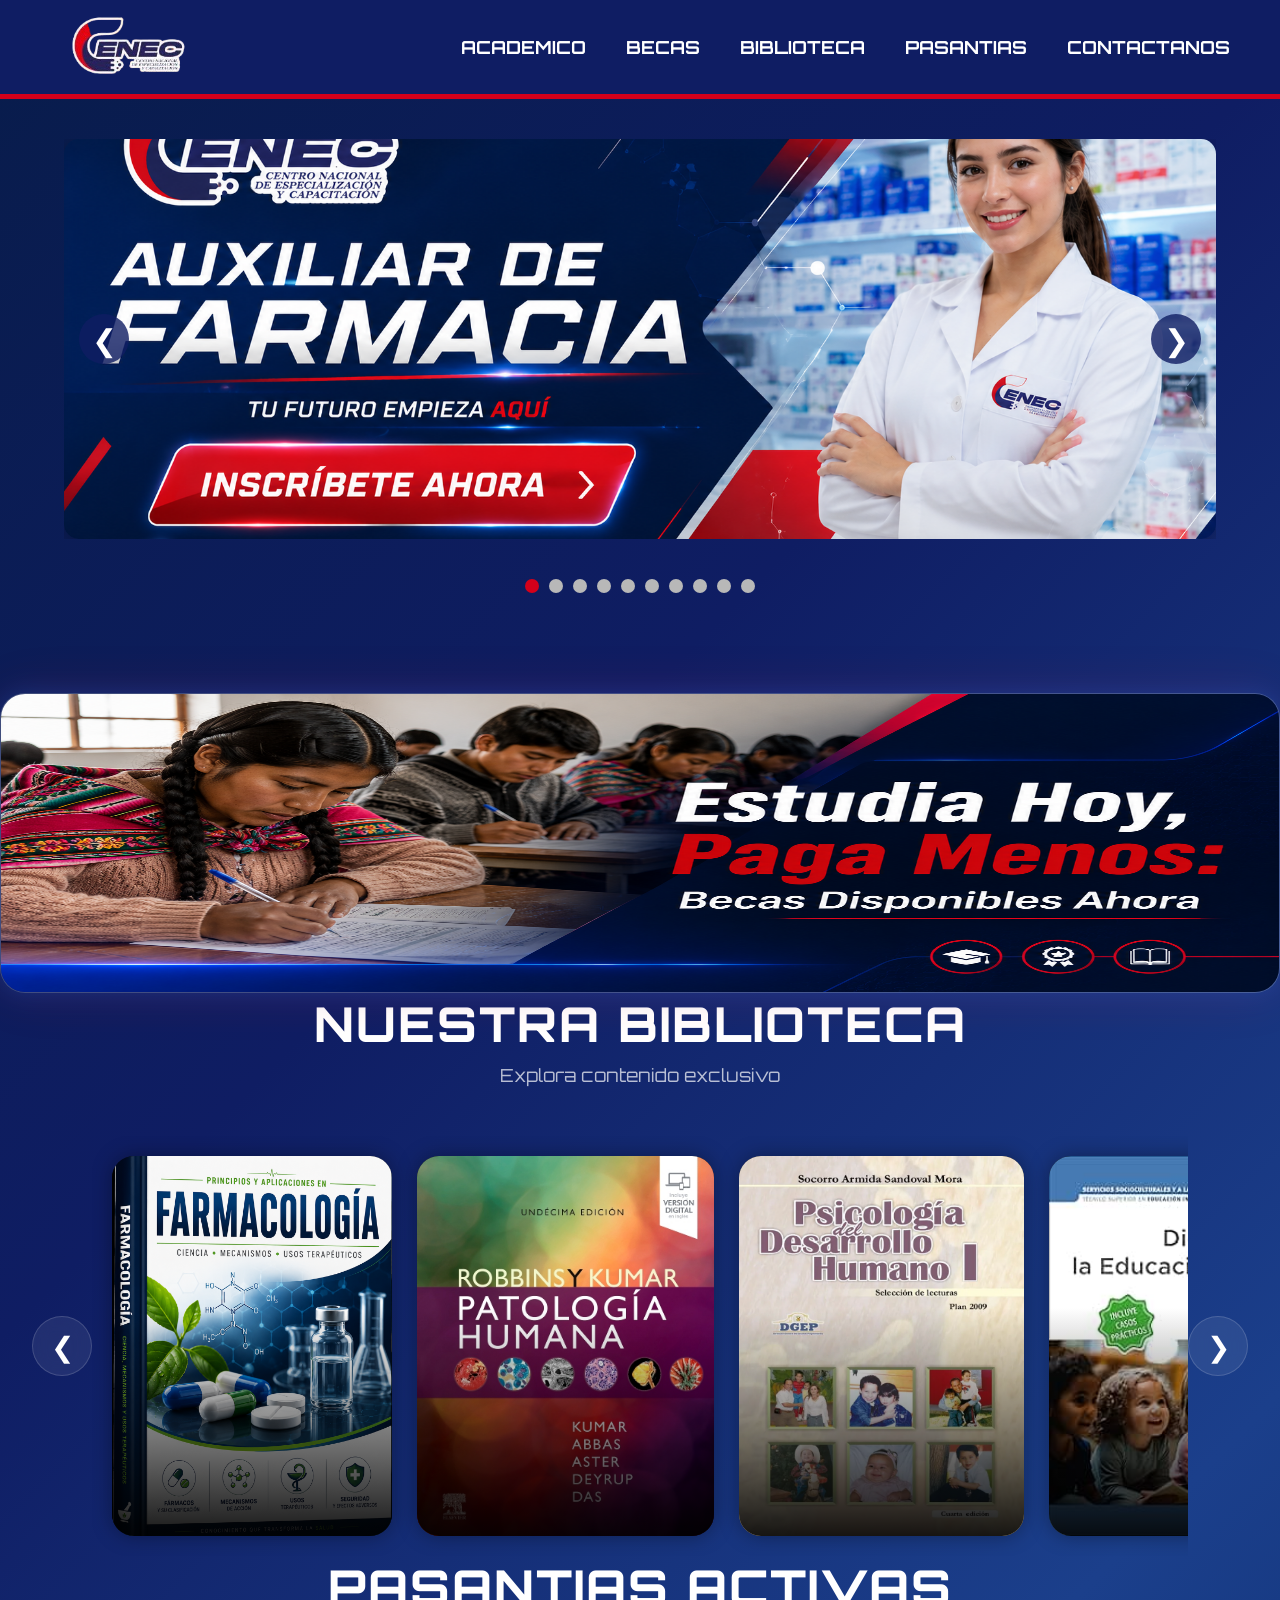
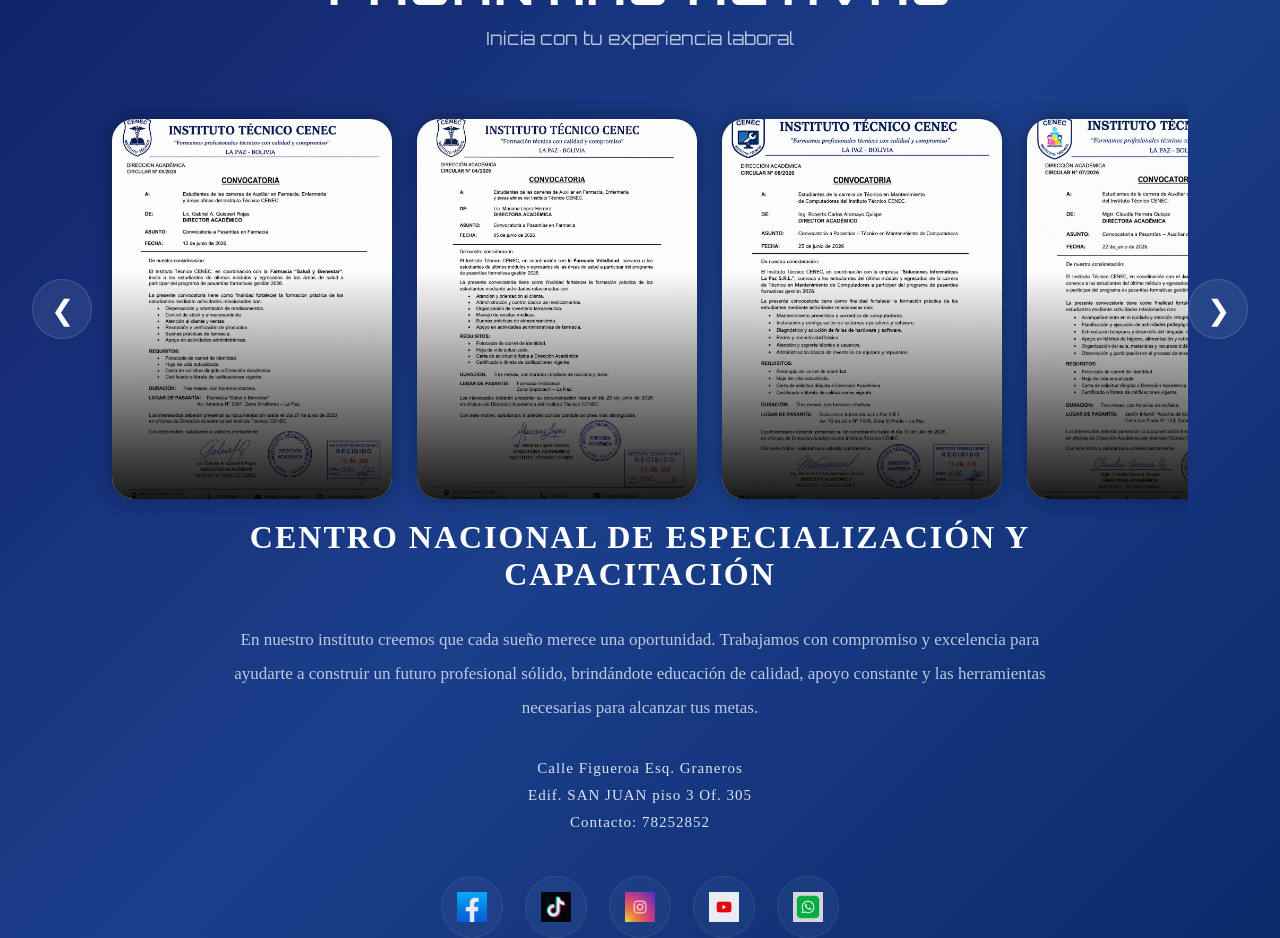
<file: index.html>
<!DOCTYPE html>
<html lang="es">
<head>
    <meta charset="UTF-8">
    <meta name="viewport" content="width=device-width, initial-scale=1.0">
    <title>CENEC</title>
    <link rel="stylesheet" href="styles.css">
   <link href="https://fonts.googleapis.com/css2?family=Orbitron:wght@400;500;600;700&display=swap" rel="stylesheet">
</head>
<body>

    <!-- ENCABEZADO -->
    <header>
        <div class="logo-container">
            <img src="logo.png" alt="Logo CENEC">
        </div>

        <nav class="navegador">
            <ul>
                <li><a href="#">ACADEMICO</a></li>
                <li><a href="#beca">BECAS</a></li>
                <li><a href="#biblioteca">BIBLIOTECA</a></li>
                <li><a href="#pasantia">PASANTIAS</a></li>
                <li><a href="#contactanos">CONTACTANOS</a></li>
            </ul>
        </nav>
    </header>

    <!-- CARRUSEL -->
    <section class="slider-container">

        <button class="prev">&#10094;</button>

        <div class="slider">

            <div class="slide active">
               <a href="https://wa.me/59178252852?text=Hola,%20vi%20su%20publicacion%20y%20quiero%20mas%20informacion">
                <img src="carruselfarmacia.png" alt=""
    >
</a> 
            </div>

            <div class="slide">
                <a href="https://wa.me/59178252852?text=Hola,%20vi%20su%20publicacion%20y%20quiero%20mas%20informacion">
                <img src="carruselparvularia.png" alt=""></a>
            </div>

            <div class="slide">
                <a href="https://wa.me/59178252852?text=Hola,%20vi%20su%20publicacion%20y%20quiero%20mas%20informacion">
                <img src="carruselcelular.png"></a>
            </div>

            <div class="slide">
                <a href="https://wa.me/59178252852?text=Hola,%20vi%20su%20publicacion%20y%20quiero%20mas%20informacion">
                <img src="carruselingles.png" alt=""></a>
            </div>

            <div class="slide">
                <a href="https://wa.me/59178252852?text=Hola,%20vi%20su%20publicacion%20y%20quiero%20mas%20informacion">
                <img src="carruselweb.png" alt=""></a>
            </div>

            <div class="slide">
                 <a href="https://wa.me/59178252852?text=Hola,%20vi%20su%20publicacion%20y%20quiero%20mas%20informacion">
                <img src="carruselapoyo.png" alt=""></a>
            </div>

            <div class="slide">
                 <a href="https://wa.me/59178252852?text=Hola,%20vi%20su%20publicacion%20y%20quiero%20mas%20informacion">
                <img src="carruselIA.png" alt=""></a>
            </div>

            <div class="slide">
                <a href="https://wa.me/59178252852?text=Hola,%20vi%20su%20publicacion%20y%20quiero%20mas%20informacion">
                <img src="carruseldiseño.png" alt=""></a>
            </div>

            <div class="slide">
                <a href="https://wa.me/59178252852?text=Hola,%20vi%20su%20publicacion%20y%20quiero%20mas%20informacion">
                <img src="carruselcomputadoras.png" alt=""></a>
            </div>

            <div class="slide">
                 <a href="https://wa.me/59178252852?text=Hola,%20vi%20su%20publicacion%20y%20quiero%20mas%20informacion">
                <img src="carruselelectricidad.png" alt=""></a>
            </div>

        </div>

        <button class="next">&#10095;</button>

    </section>

    <!-- INDICADORES -->
    <div class="indicators">
        <span class="dot active-dot"></span>
        <span class="dot"></span>
        <span class="dot"></span>
        <span class="dot"></span>
        <span class="dot"></span>
        <span class="dot"></span>
        <span class="dot"></span>
        <span class="dot"></span>
        <span class="dot"></span>
        <span class="dot"></span>
    </div>
    <section class="beca-section" id="beca">
    <div class="beca-container">

        <div class="beca-banner">
           <a href="beca.html"> <img src="beca.png" alt="Beca para jóvenes indígenas bolivianos"></a>
            <div class="shine"></div>
        </div>

    </div>
</section>

<section class="biblioteca-section" id="biblioteca">

    <div class="biblioteca-header">
        <h2>NUESTRA BIBLIOTECA</h2>
        <p>Explora contenido exclusivo</p>
    </div>

    <div class="biblioteca-wrapper">

        <button class="nav-btn prev1">&#10094;</button>

        <div class="biblioteca-slider">

            <div class="card">
                 <a href="https://cbtis54.edu.mx/wp-content/uploads/2024/04/Farmacologia-Basica-y-Clinica-Bertram-G-Katzung-Todd-W-Vanderah.pdf" target="_blank">
                <img src="libro.png" alt=""></a>
                <div class="card-overlay">
                    <h3>FARMACOLOGIA</h3>
                </div>
            </div>

            <div class="card">
                <a href="https://www.berri.es/pdf/ROBBINS%20Y%20COTRAN.%20REPASO%20DE%20ANATOMIA%20PATOLOGICA%E2%80%9A%20Preguntas%20y%20Respuestas/9788413822167" target="_blank">
                <img src="pato.jpg" alt="">
            </a>
                <div class="card-overlay">
                    <h3>PATOLOGIA</h3>
                </div>
            </div>

           <div class="card">

    <a href="https://www.minedu.gob.bo/files/publicaciones/biblioteca/psicologia_y_desarrollo_humano.pdf" target="_blank">

        <img src="1.webp" alt="">

    </a>

    <div class="card-overlay">
        <h3>PSICOLOGIA DEL DESARROLLO</h3>
    </div>

</div>

            <div class="card">
              <a href="https://dmc2vm44yioo9.cloudfront.net/9d516938-3fe2-4fd1-9c8d-f62d7003fc09.pdf" target="_blank">
                <img src="didactica.jpg" alt="">
              </a>  
                <div class="card-overlay">
                    <h3>DIDACTICA DE LA EDUCACION</h3>
                </div>
            </div>
<div class="card">
    
    <a href="https://gc.scalahed.com/recursos/files/r161r/w24123w/Semana%209/Manual%20de%20Mantenimiento%20y%20Reparacion%20de%20PCs.pdf" target="_blank">
        
        <img src="compus.jpg" alt="">

    </a>

    <div class="card-overlay">
        <h3>MANTENIMIENTO DE COMPUTADORAS</h3>
    </div>

</div>
        </div>

        <button class="nav-btn next1">&#10095;</button>

    </div>

</section>

<section class="biblioteca-section2" id="pasantia">

    <div class="biblioteca-header2">
        <h2>PASANTIAS ACTIVAS</h2>
        <p>Inicia con tu experiencia laboral</p>
    </div>

    <div class="biblioteca-wrapper2">

        <button class="nav-btn prev2">&#10094;</button>

        <div class="biblioteca-slider2">

            <div class="card2">
               <a href="convopas (1).png"> <img src="convopas (1).png" alt=""></a>
                <div class="card-overlay2">
                    <h3>auxiliar de farmacia</h3>
                </div>
            </div>

            <div class="card2">
                <a href="convopas (2).png"> <img src="convopas (2).png" alt=""></a>
                <div class="card-overlay2">
                    <h3>auxiliar de farmacia</h3>
                </div>
            </div>

            <div class="card2">
                <a href="convopas (3).png"> <img src="convopas (3).png" alt=""></a>
                <div class="card-overlay2">
                    <h3>auxiliar de parvularia</h3>
                </div>
            </div>

            <div class="card2">
               <a href="convopas (4).png"> <img src="convopas (4).png" alt=""></a>
                <div class="card-overlay2">
                    <h3>auxilar de parvularia</h3>
                </div>
            </div>

            <div class="card2">
                <a href="convopas (5).png"> <img src="convopas (5).png" alt=""></a>
                <div class="card-overlay2">
                    <h3>auxilar de farmacia</h3>
                </div>
            </div>

        </div>

        <button class="nav-btn next2">&#10095;</button>

    </div>

</section>
<footer class="footer" id="contactanos">

    <div class="footer-container">

        <div class="footer-info">

            <h2>Centro Nacional de Especialización y Capacitación</h2>

            <p>
                En nuestro instituto creemos que cada sueño merece una oportunidad.
                Trabajamos con compromiso y excelencia para ayudarte a construir
                un futuro profesional sólido, brindándote educación de calidad,
                apoyo constante y las herramientas necesarias para alcanzar tus metas.
            </p>

            <div class="footer-contact">
                <span>Calle Figueroa Esq. Graneros</span>
                <span>Edif. SAN JUAN piso 3 Of. 305</span>
                <span>Contacto: 78252852</span>
            </div>

        </div>

        <!-- REDES -->

        <div class="footer-social">

            <a href="https://www.facebook.com/profile.php?id=100051338995541">
                <img src="Logo_de_Facebook.png" alt="">
            </a>

            <a href="#">
                <img src="canva-tik-tok-icon-MAGzNubTHuw.png" alt="">
            </a>

            <a href="#">
                <img src="instagram-logo_1199-122.avif" alt="">
            </a>

            <a href="#">
                <img src="youtube-logo-red-rectangle-with-white-play-button_1131634-290.avif" alt="">
            </a>

            <a href="https://wa.me/59178252852?text=Hola,%20vi%20su%20publicacion%20y%20quiero%20mas%20informacion">
                <img src="wattsap log.avif" alt="">
            </a>

        </div>

    </div>

</footer>
    <script src="script.js"></script>

</body>
</html>
</file>
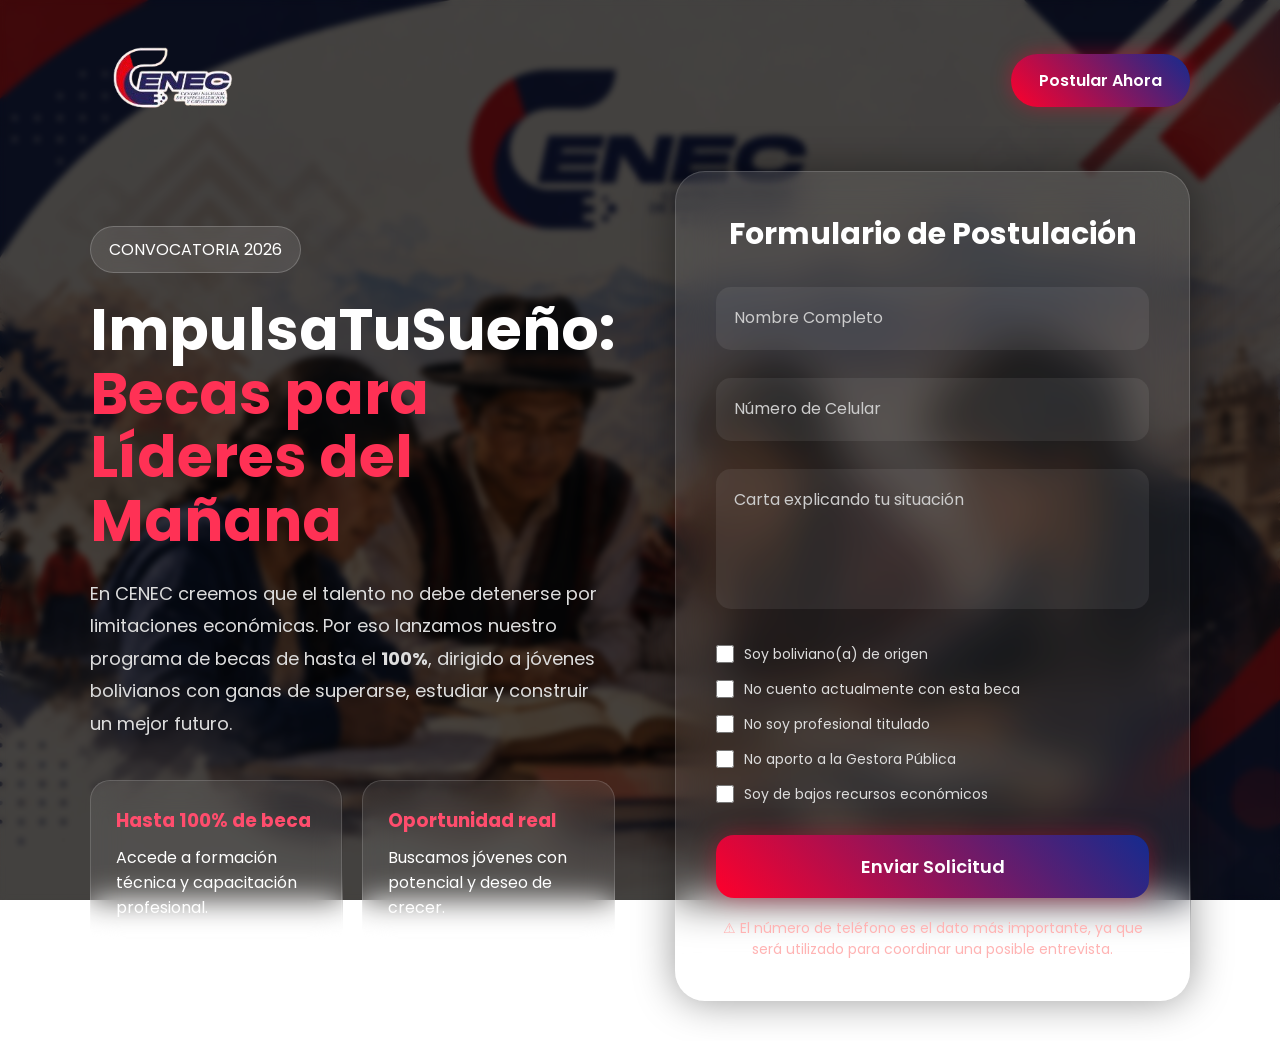
<file: beca.html>
<!DOCTYPE html>
<html lang="es">
<head>
    <meta charset="UTF-8">
    <meta name="viewport" content="width=device-width, initial-scale=1.0">
    <title>Becas CENEC</title>

    <link rel="stylesheet" href="beca.css">

    <link rel="preconnect" href="https://fonts.googleapis.com">
    <link href="https://fonts.googleapis.com/css2?family=Poppins:wght@300;400;500;600;700&display=swap" rel="stylesheet">
</head>

<body>

    <div class="overlay"></div>

    <header class="hero">

        <nav class="navbar">
            <div class="logo">
                <img src="logo.png" alt="CENEC">
            </div>

            <a href="#" class="btn-nav">Postular Ahora</a>
        </nav>

        <div class="hero-content">

            <div class="left">

                <span class="tag">CONVOCATORIA 2026</span>

                <h1>
                    ImpulsaTuSueño:
                    <span>Becas para Líderes del Mañana</span>
                </h1>

                <p class="description">
                    En CENEC creemos que el talento no debe detenerse por limitaciones económicas.
                    Por eso lanzamos nuestro programa de becas de hasta el <strong>100%</strong>,
                    dirigido a jóvenes bolivianos con ganas de superarse, estudiar y construir un mejor futuro.
                </p>

                <div class="benefits">

                    <div class="card">
                        <h3>Hasta 100% de beca</h3>
                        <p>Accede a formación técnica y capacitación profesional.</p>
                    </div>

                    <div class="card">
                        <h3>Oportunidad real</h3>
                        <p>Buscamos jóvenes con potencial y deseo de crecer.</p>
                    </div>

                </div>

            </div>

            <div class="right">

                <!-- ✔ SOLO UN FORM -->
                <form class="scholarship-form" id="becaForm">

                    <h2>Formulario de Postulación</h2>

                    <div class="input-group">
                        <input type="text" name="nombre" required>
                        <label>Nombre Completo</label>
                    </div>

                    <div class="input-group">
                        <input type="text" name="celular" required>
                        <label>Número de Celular</label>
                    </div>

                    <div class="input-group">
                        <textarea name="carta" required></textarea>
                        <label>Carta explicando tu situación</label>
                    </div>

                    <div class="checks">

                        <label><input type="checkbox" required> Soy boliviano(a) de origen</label>
                        <label><input type="checkbox" required> No cuento actualmente con esta beca</label>
                        <label><input type="checkbox" required> No soy profesional titulado</label>
                        <label><input type="checkbox" required> No aporto a la Gestora Pública</label>
                        <label><input type="checkbox" required> Soy de bajos recursos económicos</label>

                    </div>

                    <button type="submit" class="btn-submit">
                        Enviar Solicitud
                    </button>

                    <p class="important">
                        ⚠ El número de teléfono es el dato más importante,
                        ya que será utilizado para coordinar una posible entrevista.
                    </p>

                </form>

            </div>

        </div>

    </header>

    <script src="beca.js"></script>

</body>
</html>
</file>
<file: styles.css>
*{
    margin:0;
    padding:0;
    box-sizing:border-box;
    font-family:Arial, Helvetica, sans-serif;
}
*{
    font-family: 'Orbitron', sans-serif;
}

body{
    background: linear-gradient(135deg, #081c4b 0%, #0f1d63 35%, #1b3f8b 70%, #0a2a6b 100%);;
}

/* HEADER */

header{
    background:#0f1d63;
    display:flex;
    justify-content:space-between;
    align-items:center;
    padding:10px 50px;
    border-bottom:5px solid #d4001a;
}

.logo-container img{
    height:70px;
}

nav ul{
    display:flex;
    list-style:none;
    gap:40px;
}

nav a{
    color:white;
    text-decoration:none;
    font-size:18px;
    font-weight:bold;
    transition:.3s;
}

nav a:hover{
    color:#d4001a;
}

/* CARRUSEL */

.slider-container{
    width:90%;
    margin:40px auto;
    position:relative;
    overflow:hidden;
}

.slider{
    position:relative;
    width:100%;
    height:400px;
}

.slide{
    position:absolute;
    width:100%;
    height:100%;
    opacity:0;
    transition:1s;
    pointer-events:none; /* evita clicks en slides ocultos */
}

.slide.active{
    opacity:1;
    pointer-events:auto; /* permite click solo en el slide visible */
}

.slide a{
    display:block;
    width:100%;
    height:100%;
    cursor:pointer;
}

.slide img{
    width:100%;
    height:100%;
    object-fit:cover;
    border-radius:15px;
    box-shadow:0 5px 20px rgba(0,0,0,.3);
    display:block;
}

/* BOTONES */

.prev,
.next{
    position:absolute;
    top:50%;
    transform:translateY(-50%);
    z-index:10;
    background:rgba(15,29,99,.8);
    color:white;
    border:none;
    width:50px;
    height:50px;
    font-size:30px;
    cursor:pointer;
    border-radius:50%;
}

.prev{
    left:15px;
}

.next{
    right:15px;
}

.prev:hover,
.next:hover{
    background:#d4001a;
}

/* INDICADORES */

.indicators{
    display:flex;
    justify-content:center;
    gap:10px;
    margin-top:20px;
}

.dot{
    width:14px;
    height:14px;
    border-radius:50%;
    background:#b8b8b8;
    cursor:pointer;
}

.active-dot{
    background:#d4001a;
}
---------------------------------------------------------
.beca-section{
   
    background: #04143d;
    display: flex;
    justify-content: center;
    
}

.beca-container{
    width: 100%;
     padding-top: 100px;
}

.beca-banner{
    position: relative;
    overflow: hidden;
    border-radius: 25px;
    cursor: pointer;

    width: 100%;
    height: 300px; /* o la altura que quieras */

    background: rgba(255,255,255,0.08);
    backdrop-filter: blur(12px);

    border: 1px solid rgba(255,255,255,0.15);

    box-shadow:
    0 0 25px rgba(0,119,255,.25),
    0 0 50px rgba(255,0,0,.15);

    transition: all .5s ease;
}

.beca-banner img{
    width: 100%;
    height: 100%;
    object-fit: fill;

    display: block;

    transition: transform .7s ease;
}

.beca-banner:hover img{
    transform: scale(1.05);
}

.beca-banner:hover{
    transform: translateY(-8px);

    box-shadow:
    0 0 40px rgba(0,119,255,.45),
    0 0 70px rgba(255,0,0,.25);
}

/* Efecto brillo */

.shine{
    position: absolute;
    top: 0;
    left: -150%;

    width: 50%;
    height: 100%;

    background: linear-gradient(
        90deg,
        transparent,
        rgba(255,255,255,.35),
        transparent
    );

    transform: skewX(-25deg);

    transition: .8s;
}

.beca-banner:hover .shine{
    left: 150%;
}
-------------------------------------------------------------
.biblioteca-section{
    width:100%;
    padding:100px 0;
    background:#04143d;
    overflow:hidden;
}

.biblioteca-header{
    text-align:center;
    margin-bottom:50px;
}

.biblioteca-header h2{
    color:white;
    font-size:48px;
    font-weight:800;
    letter-spacing:2px;
}

.biblioteca-header p{
    color:rgba(255,255,255,.7);
    margin-top:10px;
    font-size:18px;
}

/* CONTENEDOR */

.biblioteca-wrapper{
    position:relative;
    width:95%;
    margin:auto;

    display:flex;
    align-items:center;
}

/* SLIDER */

.biblioteca-slider{
    display:flex;
    gap:25px;

    overflow-x:auto;
    scroll-behavior:smooth;

    padding:20px;

    scrollbar-width:none;
}

.biblioteca-slider::-webkit-scrollbar{
    display:none;
}

/* CARDS */

.card{
    position:relative;

    min-width:280px;
    height:380px;

    border-radius:22px;

    overflow:hidden;

    cursor:pointer;

    transition:.5s ease;

    background:#111;

    flex-shrink:0;

    box-shadow:
    0 0 20px rgba(0,0,0,.35);
}

/* IMAGEN */

.card img{
    width:100%;
    height:100%;

    object-fit:cover;

    transition:.7s ease;
}

/* OVERLAY */

.card-overlay{
    position:absolute;
    pointer-events: none;
    inset:0;

    display:flex;
    align-items:flex-end;

    padding:25px;

    background:
    linear-gradient(
        to top,
        rgba(0,0,0,.9),
        transparent 60%
    );
}

.card-overlay h3{
    color:white;
    font-size:28px;
    font-weight:700;

    transform:translateY(20px);

    opacity:0;

    transition:.4s ease;
}

/* HOVER */

.card:hover{
    transform:
    translateY(-10px)
    scale(1.03);

    box-shadow:
    0 0 25px rgba(0,119,255,.45),
    0 0 45px rgba(255,0,0,.25);
}

.card:hover img{
    transform:scale(1.1);
}

.card:hover .card-overlay h3{
    transform:translateY(0);
    opacity:1;
}

/* BRILLO */

.card::before{
    content:"";

    position:absolute;

    top:0;
    left:-120%;

    width:60%;
    height:100%;

    background:
    linear-gradient(
        120deg,
        transparent,
        rgba(255,255,255,.35),
        transparent
    );

    transform:skewX(-25deg);

    transition:.8s;

    z-index:5;
}

.card:hover::before{
    left:160%;
}

/* BOTONES */

.nav-btn{
    width:60px;
    height:60px;

    border:none;

    border-radius:50%;

    background:
    rgba(255,255,255,.08);

    backdrop-filter:blur(10px);

    color:white;

    font-size:28px;

    cursor:pointer;

    z-index:20;

    transition:.3s ease;

    flex-shrink:0;

    border:1px solid rgba(255,255,255,.15);
}

.nav-btn:hover{
    transform:scale(1.1);

    background:
    rgba(255,255,255,.18);

    box-shadow:
    0 0 20px rgba(0,119,255,.5);
}

/* RESPONSIVE */

@media(max-width:768px){

    .card{
        min-width:220px;
        height:320px;
    }

    .biblioteca-header h2{
        font-size:34px;
    }

}
-------------------------------------------------------------
.biblioteca-section2{
    width:100%;
    padding:100px 0;
    background:#04143d;
    overflow:hidden;
}

.biblioteca-header2{
    text-align:center;
    margin-bottom:50px;
}

.biblioteca-header2 h2{
    color:white;
    font-size:48px;
    font-weight:800;
    letter-spacing:2px;
}

.biblioteca-header2 p{
    color:rgba(255,255,255,.7);
    margin-top:10px;
    font-size:18px;
}

/* CONTENEDOR */

.biblioteca-wrapper2{
    position:relative;
    width:95%;
    margin:auto;

    display:flex;
    align-items:center;
}

/* SLIDER */

.biblioteca-slider2{
    
    display:flex;
    gap:25px;

    overflow-x:auto;
    scroll-behavior:smooth;

    padding:20px;

    scrollbar-width:none;
}

.biblioteca-slider2::-webkit-scrollbar{
    display:none;
}

/* CARDS */

.card2{
    position:relative;

    min-width:280px;
    height:380px;

    border-radius:22px;

    overflow:hidden;

    cursor:pointer;

    transition:.5s ease;

    background:#111;

    flex-shrink:0;

    box-shadow:
    0 0 20px rgba(0,0,0,.35);
}

/* IMAGEN */

.card2 img{
    width:100%;
    height:100%;

    object-fit:cover;

    transition:.7s ease;
}

/* OVERLAY */

.card-overlay2{
    pointer-events: none;
    position:absolute;
    inset:0;

    display:flex;
    align-items:flex-end;

    padding:25px;

    background:
    linear-gradient(
        to top,
        rgba(0,0,0,.9),
        transparent 60%
    );
}

.card-overlay2 h3{
    color:white;
    font-size:28px;
    font-weight:700;

    transform:translateY(20px);

    opacity:0;

    transition:.4s ease;
}

/* HOVER */

.card2:hover{
    transform:
    translateY(-10px)
    scale(1.03);

    box-shadow:
    0 0 25px rgba(0,119,255,.45),
    0 0 45px rgba(255,0,0,.25);
}

.card2:hover img{
    transform:scale(1.1);
}

.card2:hover .card-overlay h3{
    transform:translateY(0);
    opacity:1;
}

/* BRILLO */

.card2::before{
    content:"";

    position:absolute;

    top:0;
    left:-120%;

    width:60%;
    height:100%;

    background:
    linear-gradient(
        120deg,
        transparent,
        rgba(255,255,255,.35),
        transparent
    );

    transform:skewX(-25deg);

    transition:.8s;

    z-index:5;
}

.card2:hover::before{
    left:160%;
}

/* BOTONES */

.nav-btn{
    width:60px;
    height:60px;

    border:none;

    border-radius:50%;

    background:
    rgba(255,255,255,.08);

    backdrop-filter:blur(10px);

    color:white;

    font-size:28px;

    cursor:pointer;

    z-index:20;

    transition:.3s ease;

    flex-shrink:0;

    border:1px solid rgba(255,255,255,.15);
}

.nav-btn:hover{
    transform:scale(1.1);

    background:
    rgba(255,255,255,.18);

    box-shadow:
    0 0 20px rgba(0,119,255,.5);
}

/* RESPONSIVE */

@media(max-width:768px){

    .card2{
        min-width:220px;
        height:320px;
    }

    .biblioteca-header2 h2{
        font-size:34px;
    }

}
---------------------------------------------------------------------
.footer{
    width:100%;

    background:#020817;

    padding:90px 10% 60px;

    border-top:1px solid rgba(255,255,255,.08);
}

/* CONTENEDOR */

.footer-container{
    max-width:1200px;

    margin:auto;

    display:flex;
    flex-direction:column;

    align-items:center;
    justify-content:center;

    text-align:center;
}

/* INFORMACION */

.footer-info{
    max-width:850px;
}

/* TITULO */

.footer-info h2{
    color:#ffffff;

    font-size:32px;

    font-weight:600;

    letter-spacing:2px;

    margin-bottom:30px;

    text-transform:uppercase;

    font-family:
    "Times New Roman",
    serif;
}

/* PARRAFO */

.footer-info p{
    color:rgba(255,255,255,.72);

    font-size:17px;

    line-height:2;

    font-family:
    Georgia,
    "Times New Roman",
    serif;

    margin-bottom:35px;
}

/* CONTACTO */

.footer-contact{
    display:flex;
    flex-direction:column;

    gap:10px;

    margin-bottom:45px;
}

.footer-contact span{
    color:rgba(255,255,255,.85);

    font-size:15px;

    letter-spacing:1px;

    font-family:
    Georgia,
    serif;
}

/* REDES */

.footer-social{
    display:flex;

    justify-content:center;
    align-items:center;

    gap:22px;

    flex-wrap:wrap;
}

/* ICONOS */

.footer-social a{
    width:62px;
    height:62px;

    display:flex;
    justify-content:center;
    align-items:center;

    border-radius:50%;

    background:
    rgba(255,255,255,.04);

    border:1px solid rgba(255,255,255,.08);

    transition:.4s ease;
}

/* HOVER */

.footer-social a:hover{
    transform:translateY(-5px);

    background:
    rgba(255,255,255,.1);

    box-shadow:
    0 0 18px rgba(255,255,255,.12);
}

/* IMAGENES */

.footer-social img{
    width:30px;
    height:30px;

    object-fit:contain;

    opacity:.9;
}

/* RESPONSIVE */

@media(max-width:768px){

    .footer-info h2{
        font-size:24px;
    }

    .footer-info p{
        font-size:15px;
    }

}
</file>
<file: beca.css>
*{
    margin:0;
    padding:0;
    box-sizing:border-box;
    font-family:'Poppins', sans-serif;
}

body{
    min-height:100vh;
    background:
    linear-gradient(rgba(0,0,0,.72), rgba(0,0,0,.72)),
    url("beca1.png");

    background-size:cover;
    background-position:center;
    background-attachment:fixed;
    color:white;
    overflow-x:hidden;
}

.overlay{
    position:fixed;
    width:100%;
    height:100%;
    backdrop-filter:blur(3px);
    z-index:-1;
}

.hero{
    width:100%;
    min-height:100vh;
    padding:40px 7%;
}

.navbar{
    display:flex;
    justify-content:space-between;
    align-items:center;
    margin-bottom:50px;
}

.logo img{
    width:170px;
}

.btn-nav{
    text-decoration:none;
    color:white;
    padding:14px 28px;
    border-radius:50px;
    background:linear-gradient(45deg,#ff002b,#142b8f);
    transition:.4s;
    font-weight:600;
    box-shadow:0 0 20px rgba(255,0,43,.4);
}

.btn-nav:hover{
    transform:translateY(-4px) scale(1.03);
}

.hero-content{
    display:grid;
    grid-template-columns:1fr 1fr;
    gap:60px;
    align-items:center;
}

.tag{
    display:inline-block;
    padding:10px 18px;
    background:rgba(255,255,255,.1);
    border:1px solid rgba(255,255,255,.2);
    border-radius:50px;
    margin-bottom:25px;
    backdrop-filter:blur(10px);
}

.left h1{
    font-size:58px;
    line-height:1.1;
    margin-bottom:25px;
}

.left h1 span{
    color:#ff3155;
}

.description{
    font-size:18px;
    line-height:1.8;
    color:#ddd;
    margin-bottom:40px;
}

.benefits{
    display:flex;
    gap:20px;
    flex-wrap:wrap;
}

.card{
    flex:1;
    min-width:220px;
    padding:25px;
    border-radius:20px;
    background:rgba(255,255,255,.08);
    border:1px solid rgba(255,255,255,.15);
    backdrop-filter:blur(15px);
    transition:.4s;
}

.card:hover{
    transform:translateY(-8px);
    box-shadow:0 0 30px rgba(255,255,255,.15);
}

.card h3{
    margin-bottom:10px;
    color:#ff4d6d;
}

.scholarship-form{
    background:rgba(255,255,255,.08);
    padding:40px;
    border-radius:30px;
    backdrop-filter:blur(20px);
    border:1px solid rgba(255,255,255,.15);
    box-shadow:0 0 40px rgba(0,0,0,.4);
}

.scholarship-form h2{
    margin-bottom:30px;
    text-align:center;
    font-size:30px;
}

.input-group{
    position:relative;
    margin-bottom:28px;
}

.input-group input,
.input-group textarea{
    width:100%;
    padding:18px;
    background:rgba(255,255,255,.07);
    border:none;
    outline:none;
    border-radius:15px;
    color:white;
    font-size:16px;
    border:1px solid transparent;
    transition:.4s;
}

.input-group textarea{
    height:140px;
    resize:none;
}

.input-group input:focus,
.input-group textarea:focus{
    border:1px solid #ff3155;
    box-shadow:0 0 20px rgba(255,49,85,.3);
}

.input-group label{
    position:absolute;
    left:18px;
    top:18px;
    color:#ccc;
    pointer-events:none;
    transition:.3s;
}

.input-group input:focus ~ label,
.input-group input:valid ~ label,
.input-group textarea:focus ~ label,
.input-group textarea:valid ~ label{
    top:-12px;
    left:14px;
    background:#142b8f;
    padding:4px 10px;
    border-radius:20px;
    font-size:12px;
}

.checks{
    display:flex;
    flex-direction:column;
    gap:14px;
    margin-bottom:30px;
}

.checks label{
    display:flex;
    align-items:center;
    gap:10px;
    color:#ddd;
    font-size:14px;
}

.checks input{
    width:18px;
    height:18px;
}

.btn-submit{
    width:100%;
    padding:18px;
    border:none;
    border-radius:18px;
    font-size:18px;
    font-weight:600;
    cursor:pointer;
    color:white;
    background:linear-gradient(45deg,#ff002b,#142b8f);
    transition:.4s;
    box-shadow:0 0 25px rgba(255,0,43,.35);
}

.btn-submit:hover{
    transform:translateY(-5px);
    box-shadow:0 0 35px rgba(255,0,43,.55);
}

.important{
    margin-top:20px;
    color:#ffb3b3;
    font-size:14px;
    text-align:center;
}

@media(max-width:1100px){

    .hero-content{
        grid-template-columns:1fr;
    }

    .left h1{
        font-size:42px;
    }

}

@media(max-width:600px){

    .hero{
        padding:25px;
    }

    .left h1{
        font-size:34px;
    }

    .scholarship-form{
        padding:25px;
    }

}
</file>
